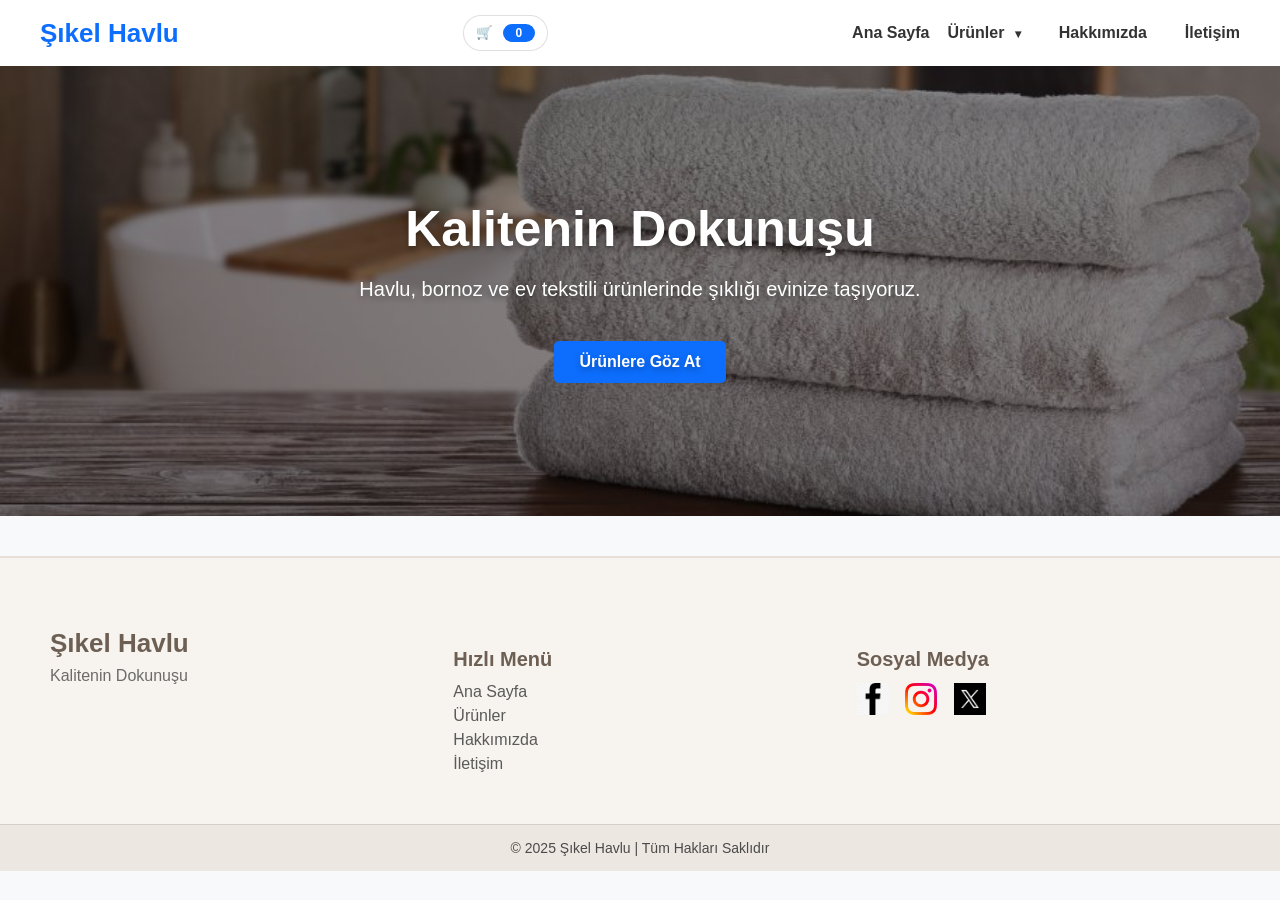
<file: şikel havlu/index.html>
<!DOCTYPE html>
<html lang="tr">
<head>
  <meta charset="UTF-8" />
  <meta name="viewport" content="width=device-width, initial-scale=1" />
  <title>Şıkel Havlu</title>
  <link rel="icon" type="image/png" href="icons/icon.png" />
  <link rel="stylesheet" href="style.css" />
</head>
<body>

<header>
  <div class="logo">Şıkel Havlu</div>

  <div class="header-actions">
    <button id="cartBtn" class="cart-btn" aria-label="Sepet">
      🛒 <span id="cartCount" class="cart-count">0</span>
    </button>

    <button id="navToggle" class="nav-toggle" aria-label="Menüyü Aç" aria-expanded="false">☰</button>
  </div>

<nav id="mainNav" class="main-nav">
  <a href="index.html">Ana Sayfa</a>

  <!-- ✅ Ürünler Dropdown -->
  <div class="nav-dd" id="productsNav">
    <button class="nav-dd-btn" id="productsNavBtn" aria-expanded="false" aria-haspopup="true">
      Ürünler <span class="nav-dd-caret">▾</span>
    </button>

    <div class="nav-dd-menu" id="productsNavMenu" role="menu" aria-label="Ürünler Menüsü">
      <a role="menuitem" href="urunler.html#hepsi">Tüm Ürünler</a>
      <a role="menuitem" href="urunler.html#nevresim">Nevresim</a>
      <a role="menuitem" href="urunler.html#bornoz">Bornoz</a>
      <a role="menuitem" href="urunler.html#havlu">Havlu</a>
    </div>
  </div>

  <a href="hakkimizda.html">Hakkımızda</a>
  <a href="iletisim.html">İletişim</a>
</nav>

</header>

<main>
  <section class="hero">
    <h1>Kalitenin Dokunuşu</h1>
    <p>Havlu, bornoz ve ev tekstili ürünlerinde şıklığı evinize taşıyoruz.</p>
    <a href="urunler.html" class="btn">Ürünlere Göz At</a>
  </section>
</main>

<footer class="footer">
  <div class="footer-container">

    <div class="footer-logo">
      <h2>Şıkel Havlu</h2>
      <p>Kalitenin Dokunuşu</p>
    </div>

    <div class="footer-menu">
      <h3>Hızlı Menü</h3>
      <a href="index.html">Ana Sayfa</a>
      <a href="urunler.html">Ürünler</a>
      <a href="hakkimizda.html">Hakkımızda</a>
      <a href="iletisim.html">İletişim</a>
    </div>

    <div class="footer-social">
      <h3>Sosyal Medya</h3>
      <div class="icons">
        <a href="#" aria-label="Facebook"><img src="icons/facebook.png" alt="Facebook" /></a>
        <a href="#" aria-label="Instagram"><img src="icons/instagram.png" alt="Instagram" /></a>
        <a href="#" aria-label="X"><img src="icons/x.png" alt="X" /></a>
      </div>
    </div>

  </div>

  <div class="footer-bottom">
    © 2025 Şıkel Havlu | Tüm Hakları Saklıdır
  </div>
</footer>

<!-- Sepet Modal (tüm sayfalarda dursun) -->
<div id="cartModal" class="cmodal" aria-hidden="true">
  <div class="cmodal-backdrop" data-cart-close="1"></div>

  <div class="cmodal-card"
       role="dialog"
       aria-modal="true"
       aria-labelledby="cartTitle">

    <button id="cartClose"
            class="cmodal-close"
            aria-label="Kapat">✕</button>

    <h2 id="cartTitle">Sepet</h2>

    <div id="cartItems" class="cart-items"></div>

    <div class="cart-footer">
      <div class="cart-total">
        Toplam: <strong id="cartTotal">0 TL</strong>
      </div>

      <button id="cartClear"
              class="cart-clear">
        Sepeti Temizle
      </button>

      <button id="cartCheckout"
              class="cart-checkout">
        Satın Al
      </button>
    </div>

  </div>
</div>


<script src="main.js"></script>
</body>
</html>
</file>
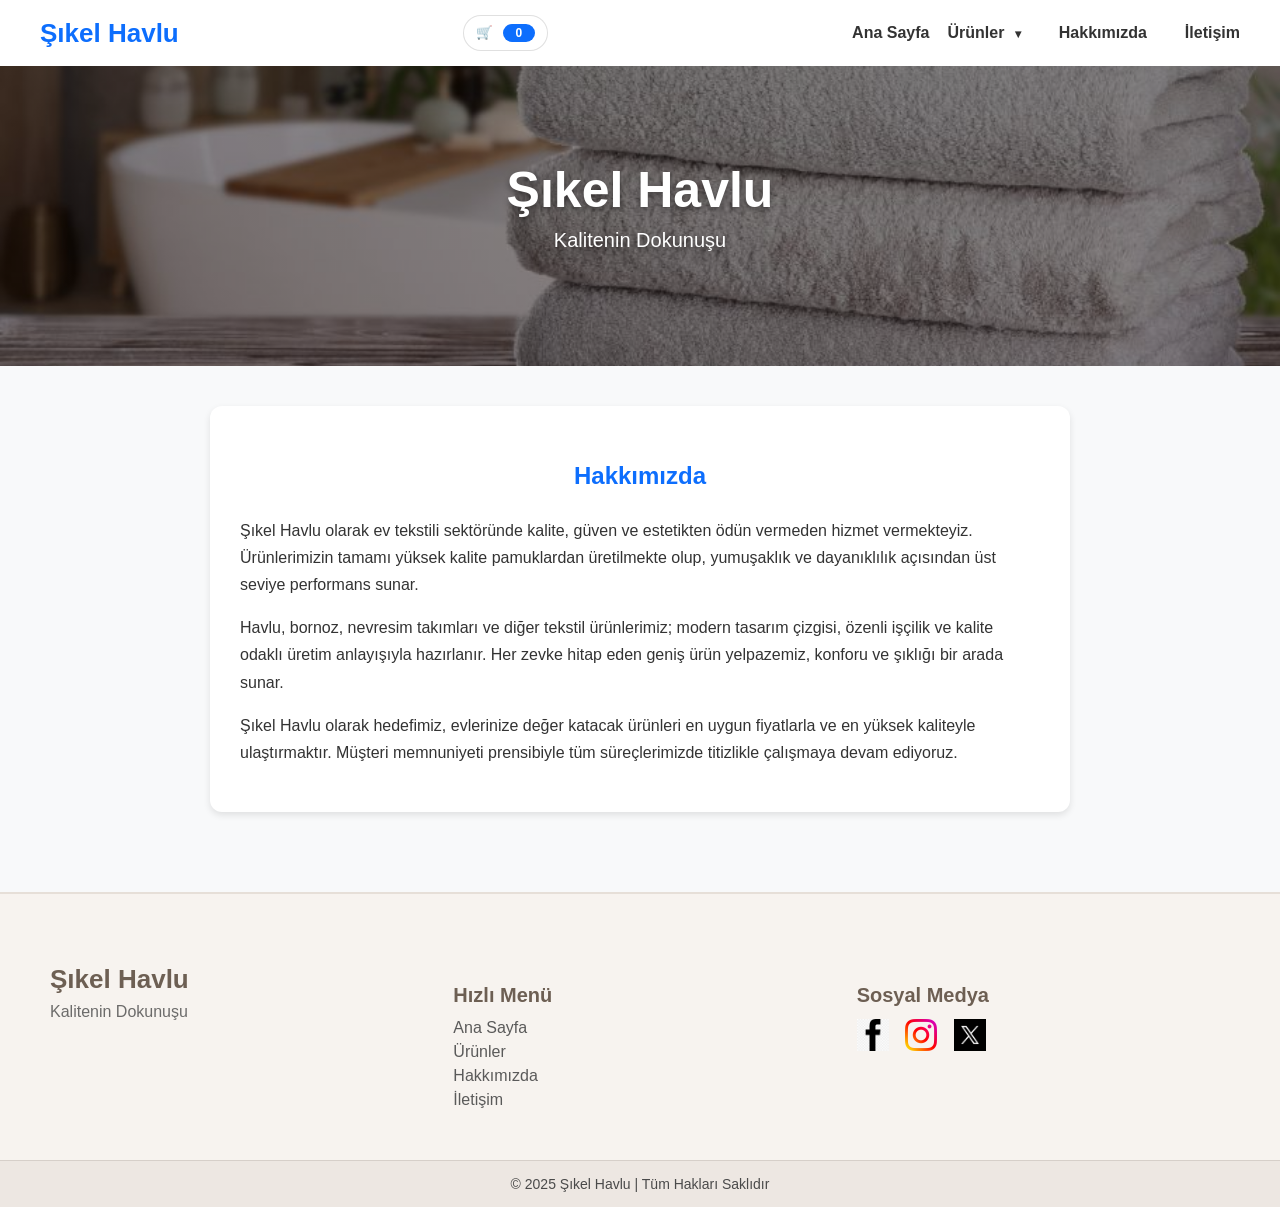
<file: şikel havlu/hakkimizda.html>
<!DOCTYPE html>
<html lang="tr">
<head>
  <meta charset="UTF-8" />
  <meta name="viewport" content="width=device-width, initial-scale=1" />
  <title>Hakkımızda - Şıkel Havlu</title>
  <link rel="icon" type="image/png" href="icons/icon.png" />
  <link rel="stylesheet" href="style.css" />
</head>
<body>

<header>
  <div class="logo">Şıkel Havlu</div>

  <div class="header-actions">
    <button id="cartBtn" class="cart-btn" aria-label="Sepet">
      🛒 <span id="cartCount" class="cart-count">0</span>
    </button>

    <button id="navToggle" class="nav-toggle" aria-label="Menüyü Aç" aria-expanded="false">☰</button>
  </div>

<nav id="mainNav" class="main-nav">
  <a href="index.html">Ana Sayfa</a>

  <!-- ✅ Ürünler Dropdown -->
  <div class="nav-dd" id="productsNav">
    <button class="nav-dd-btn" id="productsNavBtn" aria-expanded="false" aria-haspopup="true">
      Ürünler <span class="nav-dd-caret">▾</span>
    </button>

    <div class="nav-dd-menu" id="productsNavMenu" role="menu" aria-label="Ürünler Menüsü">
      <a role="menuitem" href="urunler.html#hepsi">Tüm Ürünler</a>
      <a role="menuitem" href="urunler.html#nevresim">Nevresim</a>
      <a role="menuitem" href="urunler.html#bornoz">Bornoz</a>
      <a role="menuitem" href="urunler.html#havlu">Havlu</a>
    </div>
  </div>

  <a href="hakkimizda.html">Hakkımızda</a>
  <a href="iletisim.html">İletişim</a>
</nav>

</header>

<main>
  <section class="hakkimizda-hero">
    <h1>Şıkel Havlu</h1>
    <p>Kalitenin Dokunuşu</p>
  </section>

  <section class="hakkimizda-icerik">
    <div class="hakkimizda-kutu">
      <h2>Hakkımızda</h2>

      <p>
        Şıkel Havlu olarak ev tekstili sektöründe kalite, güven ve estetikten ödün vermeden hizmet vermekteyiz.
        Ürünlerimizin tamamı yüksek kalite pamuklardan üretilmekte olup, yumuşaklık ve dayanıklılık açısından üst seviye performans sunar.
      </p>

      <p>
        Havlu, bornoz, nevresim takımları ve diğer tekstil ürünlerimiz; modern tasarım çizgisi, özenli işçilik ve kalite odaklı üretim anlayışıyla hazırlanır.
        Her zevke hitap eden geniş ürün yelpazemiz, konforu ve şıklığı bir arada sunar.
      </p>

      <p>
        Şıkel Havlu olarak hedefimiz, evlerinize değer katacak ürünleri en uygun fiyatlarla ve en yüksek kaliteyle ulaştırmaktır.
        Müşteri memnuniyeti prensibiyle tüm süreçlerimizde titizlikle çalışmaya devam ediyoruz.
      </p>
    </div>
  </section>
</main>

<footer class="footer">
  <div class="footer-container">

    <div class="footer-logo">
      <h2>Şıkel Havlu</h2>
      <p>Kalitenin Dokunuşu</p>
    </div>

    <div class="footer-menu">
      <h3>Hızlı Menü</h3>
      <a href="index.html">Ana Sayfa</a>
      <a href="urunler.html">Ürünler</a>
      <a href="hakkimizda.html">Hakkımızda</a>
      <a href="iletisim.html">İletişim</a>
    </div>

    <div class="footer-social">
      <h3>Sosyal Medya</h3>
      <div class="icons">
        <a href="#" aria-label="Facebook"><img src="icons/facebook.png" alt="Facebook" /></a>
        <a href="#" aria-label="Instagram"><img src="icons/instagram.png" alt="Instagram" /></a>
        <a href="#" aria-label="X"><img src="icons/x.png" alt="X" /></a>
      </div>
    </div>

  </div>

  <div class="footer-bottom">
    © 2025 Şıkel Havlu | Tüm Hakları Saklıdır
  </div>
</footer>

<!-- Sepet Modal (tüm sayfalarda dursun) -->
<div id="cartModal" class="cmodal" aria-hidden="true">
  <div class="cmodal-backdrop" data-cart-close="1"></div>

  <div class="cmodal-card"
       role="dialog"
       aria-modal="true"
       aria-labelledby="cartTitle">

    <button id="cartClose"
            class="cmodal-close"
            aria-label="Kapat">✕</button>

    <h2 id="cartTitle">Sepet</h2>

    <div id="cartItems" class="cart-items"></div>

    <div class="cart-footer">
      <div class="cart-total">
        Toplam: <strong id="cartTotal">0 TL</strong>
      </div>

      <button id="cartClear"
              class="cart-clear">
        Sepeti Temizle
      </button>

      <button id="cartCheckout"
              class="cart-checkout">
        Satın Al
      </button>
    </div>

  </div>
</div>


<script src="main.js"></script>
</body>
</html>
</file>
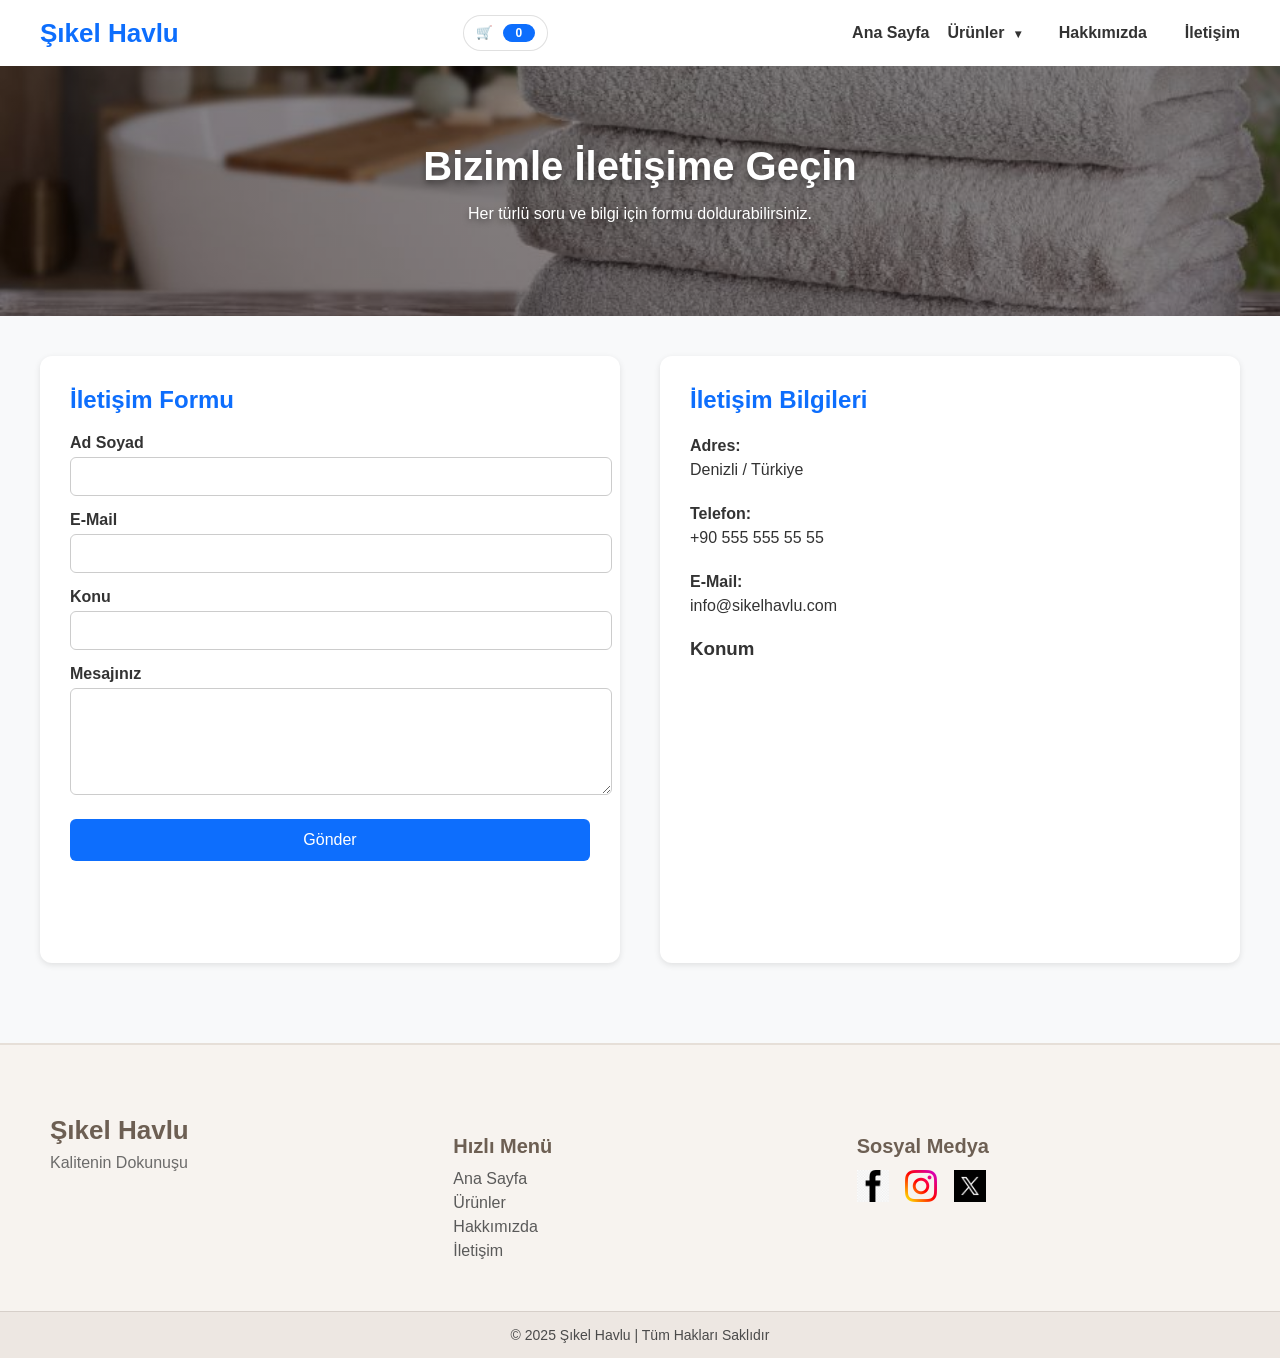
<file: şikel havlu/iletisim.html>
<!DOCTYPE html>
<html lang="tr">
<head>
  <meta charset="UTF-8" />
  <meta name="viewport" content="width=device-width, initial-scale=1" />
  <title>İletişim - Şıkel Havlu</title>
  <link rel="icon" type="image/png" href="icons/icon.png" />
  <link rel="stylesheet" href="style.css" />
</head>
<body>

<header>
  <div class="logo">Şıkel Havlu</div>

  <div class="header-actions">
    <button id="cartBtn" class="cart-btn" aria-label="Sepet">
      🛒 <span id="cartCount" class="cart-count">0</span>
    </button>

    <button id="navToggle" class="nav-toggle" aria-label="Menüyü Aç" aria-expanded="false">☰</button>
  </div>

<nav id="mainNav" class="main-nav">
  <a href="index.html">Ana Sayfa</a>

  <!-- ✅ Ürünler Dropdown -->
  <div class="nav-dd" id="productsNav">
    <button class="nav-dd-btn" id="productsNavBtn" aria-expanded="false" aria-haspopup="true">
      Ürünler <span class="nav-dd-caret">▾</span>
    </button>

    <div class="nav-dd-menu" id="productsNavMenu" role="menu" aria-label="Ürünler Menüsü">
      <a role="menuitem" href="urunler.html#hepsi">Tüm Ürünler</a>
      <a role="menuitem" href="urunler.html#nevresim">Nevresim</a>
      <a role="menuitem" href="urunler.html#bornoz">Bornoz</a>
      <a role="menuitem" href="urunler.html#havlu">Havlu</a>
    </div>
  </div>

  <a href="hakkimizda.html">Hakkımızda</a>
  <a href="iletisim.html">İletişim</a>
</nav>

</header>

<main>
  <section class="iletisim-hero">
    <h1>Bizimle İletişime Geçin</h1>
    <p>Her türlü soru ve bilgi için formu doldurabilirsiniz.</p>
  </section>

  <section class="iletisim-container">

    <div class="iletisim-form">
      <h2>İletişim Formu</h2>

      <form id="contactForm">
        <label for="name">Ad Soyad</label>
        <input id="name" type="text" name="name" required />

        <label for="email">E-Mail</label>
        <input id="email" type="email" name="email" required />

        <label for="subject">Konu</label>
        <input id="subject" type="text" name="subject" required />

        <label for="message">Mesajınız</label>
        <textarea id="message" name="message" rows="5" required></textarea>

        <button type="submit">Gönder</button>
      </form>
    </div>

    <div class="iletisim-bilgi">
      <h2>İletişim Bilgileri</h2>

      <p><strong>Adres:</strong><br />Denizli / Türkiye</p>
      <p><strong>Telefon:</strong><br />+90 555 555 55 55</p>
      <p><strong>E-Mail:</strong><br />info@sikelhavlu.com</p>

      <h3>Konum</h3>
      <iframe
        title="Şıkel Havlu Konum"
        src="https://www.google.com/maps/embed?pb=!1m18!1m12!1m3!1d3164.4535667910197!2d28.86792837644867!3d38.03780007190799!2m3!1f0!2f0!3f0!3m2!1i1024!2i768!4f13.1!3m3!1m2!1s0x14c77ac700000001%3A0x5f2b20146abfffc7!2sDemirel%20Tekstil%20-%20%C5%9E%C4%B1kel%20Towel%20-%20%C5%9E%C4%B1kel%20Tekstil%20-%20%C5%9E%C4%B1kel%20Havlu!5e0!3m2!1str!2str!4v1731429886809!5m2!1str!2str"
        width="100%"
        height="250"
        style="border:0;"
        allowfullscreen
        loading="lazy"
        referrerpolicy="no-referrer-when-downgrade"></iframe>
    </div>

  </section>
</main>

<footer class="footer">
  <div class="footer-container">

    <div class="footer-logo">
      <h2>Şıkel Havlu</h2>
      <p>Kalitenin Dokunuşu</p>
    </div>

    <div class="footer-menu">
      <h3>Hızlı Menü</h3>
      <a href="index.html">Ana Sayfa</a>
      <a href="urunler.html">Ürünler</a>
      <a href="hakkimizda.html">Hakkımızda</a>
      <a href="iletisim.html">İletişim</a>
    </div>

    <div class="footer-social">
      <h3>Sosyal Medya</h3>
      <div class="icons">
        <a href="#" aria-label="Facebook"><img src="icons/facebook.png" alt="Facebook" /></a>
        <a href="#" aria-label="Instagram"><img src="icons/instagram.png" alt="Instagram" /></a>
        <a href="#" aria-label="X"><img src="icons/x.png" alt="X" /></a>
      </div>
    </div>

  </div>

  <div class="footer-bottom">
    © 2025 Şıkel Havlu | Tüm Hakları Saklıdır
  </div>
</footer>

<!-- Sepet Modal (tüm sayfalarda dursun) -->
<div id="cartModal" class="cmodal" aria-hidden="true">
  <div class="cmodal-backdrop" data-cart-close="1"></div>

  <div class="cmodal-card"
       role="dialog"
       aria-modal="true"
       aria-labelledby="cartTitle">

    <button id="cartClose"
            class="cmodal-close"
            aria-label="Kapat">✕</button>

    <h2 id="cartTitle">Sepet</h2>

    <div id="cartItems" class="cart-items"></div>

    <div class="cart-footer">
      <div class="cart-total">
        Toplam: <strong id="cartTotal">0 TL</strong>
      </div>

      <button id="cartClear"
              class="cart-clear">
        Sepeti Temizle
      </button>

      <button id="cartCheckout"
              class="cart-checkout">
        Satın Al
      </button>
    </div>

  </div>
</div>


<script src="main.js"></script>
</body>
</html>
</file>
<file: şikel havlu/style.css>
/* GENEL */
body {
  margin: 0;
  font-family: Arial, Helvetica, sans-serif;
  background: #F8F9FA;
  color: #333;
}

/* ÜST MENÜ */
header {
  background: white;
  padding: 15px 40px;
  display: flex;
  justify-content: space-between;
  align-items: center;
  box-shadow: 0 2px 5px rgba(0,0,0,0.1);
  gap: 18px;
}

header .logo {
  font-size: 26px;
  font-weight: bold;
  color: #0D6EFD;
}

header nav a {
  margin-left: 20px;
  text-decoration: none;
  color: #333;
  font-weight: bold;
}
header nav a:hover { color: #0D6EFD; }

.header-actions{
  display:flex;
  align-items:center;
  gap:10px;
}

/* Sepet butonu */
.cart-btn{
  border: 1px solid rgba(0,0,0,0.12);
  background:#fff;
  border-radius: 999px;
  padding: 8px 12px;
  cursor:pointer;
  font-weight: 700;
}
.cart-count{
  display:inline-block;
  min-width: 20px;
  text-align:center;
  padding: 2px 6px;
  border-radius: 999px;
  background:#0D6EFD;
  color:#fff;
  margin-left: 6px;
  font-size: 12px;
}

/* HERO */
.hero {
  background: linear-gradient(rgba(0,0,0,0.45), rgba(0,0,0,0.45)), url('img/arkaplan/hero2.jpg') center/cover;
  height: 450px;
  display: flex;
  flex-direction: column;
  justify-content: center;
  align-items: center;
  color: white;
  text-shadow: 0 3px 6px rgba(0,0,0,0.3);
}
.hero h1 { font-size: 50px; margin: 0; }
.hero p { font-size: 20px; max-width: 600px; text-align: center; }

.btn {
  margin-top: 20px;
  padding: 12px 25px;
  background: #0D6EFD;
  color: white;
  text-decoration: none;
  border-radius: 5px;
  font-weight: bold;
}
.btn:hover { background: #0b5ed7; }

/* ÜRÜNLER SAYFASI */
.urunler {
  padding: 40px;
  text-align: center;
}
.urunler h2 {
  font-size: 36px;
  color: #0D6EFD;
  margin-bottom: 18px;
}

.urun-grid {
  display: grid;
  grid-template-columns: repeat(auto-fill, minmax(250px, 1fr));
  gap: 25px;
}

/* ÜRÜN KARTI */
.urun-kart {
  background: white;
  padding: 15px;
  border-radius: 12px;
  box-shadow: 0 3px 6px rgba(0,0,0,0.12);
  transition: 0.35s ease;
  overflow: hidden;
  cursor: pointer;
}
.urun-kart:hover {
  transform: translateY(-8px);
  box-shadow: 0 14px 25px rgba(0,0,0,0.20);
}
.urun-kart img {
  width: 100%;
  height: 180px;
  object-fit: cover;
  border-radius: 10px;
  margin-bottom: 10px;
  transition: 0.35s ease;
}
.urun-kart:hover img {
  transform: scale(1.07);
  filter: brightness(0.9);
}
.urun-kart h3 { margin: 10px 0; color: #333; }

/* Ürün filtre */
.product-toolbar{
  display:flex;
  justify-content:center;
  gap:10px;
  flex-wrap:wrap;
  margin: 16px 0 22px;
}
.filter-btn{
  padding: 8px 12px;
  border-radius: 999px;
  border: 1px solid rgba(0,0,0,0.15);
  background: #fff;
  cursor: pointer;
  font-weight: 600;
}
.filter-btn.active{ border-color: rgba(0,0,0,0.35); }

/* Kart içi renk seçenekleri */
.color-row{
  display:flex;
  gap:8px;
  justify-content:center;
  margin-top:10px;
  flex-wrap:wrap;
}
.color-btn{
  width:18px;
  height:18px;
  border-radius:999px;
  border:1px solid rgba(0,0,0,0.2);
  cursor:pointer;
}
.color-btn.active{
  outline: 2px solid #0D6EFD;
  outline-offset: 2px;
}

/* İLETİŞİM */
.iletisim-hero {
  background: linear-gradient(rgba(0,0,0,0.45), rgba(0,0,0,0.45)), url('img/arkaplan/hero2.jpg') center/cover;
  height: 250px;
  display: flex;
  flex-direction: column;
  justify-content: center;
  align-items: center;
  color: white;
  text-shadow: 0 3px 6px rgba(0,0,0,0.4);
}
.iletisim-hero h1 { font-size: 40px; margin: 0; }

.iletisim-container {
  display: grid;
  grid-template-columns: 1fr 1fr;
  gap: 40px;
  padding: 40px;
}
.iletisim-form, .iletisim-bilgi {
  background: white;
  padding: 30px;
  border-radius: 12px;
  box-shadow: 0 2px 6px rgba(0,0,0,0.1);
}
.iletisim-form h2, .iletisim-bilgi h2 { margin-top: 0; color: #0D6EFD; }

form label { display: block; margin-top: 15px; font-weight: bold; }
form input, form textarea {
  width: 100%;
  padding: 10px;
  margin-top: 5px;
  border: 1px solid #ccc;
  border-radius: 6px;
  font-size: 15px;
}
form button {
  margin-top: 20px;
  width: 100%;
  padding: 12px;
  background: #0D6EFD;
  color: white;
  border: none;
  border-radius: 6px;
  font-size: 16px;
  cursor: pointer;
}
form button:hover { background: #0b5ed7; }
.iletisim-bilgi p { margin-bottom: 20px; line-height: 1.5; }

/* HAKKIMIZDA */
.hakkimizda-hero {
  background: linear-gradient(rgba(0,0,0,0.45), rgba(0,0,0,0.45)), url('img/arkaplan/hero2.jpg') center/cover;
  height: 300px;
  display: flex;
  flex-direction: column;
  justify-content: center;
  align-items: center;
  color: white;
  text-shadow: 0 3px 6px rgba(0,0,0,0.4);
}
.hakkimizda-hero h1 { font-size: 50px; margin: 0; }
.hakkimizda-hero p { font-size: 20px; margin-top: 10px; }

.hakkimizda-icerik { display: flex; justify-content: center; padding: 40px; }
.hakkimizda-kutu {
  background: white;
  max-width: 800px;
  padding: 30px;
  border-radius: 12px;
  box-shadow: 0 3px 7px rgba(0,0,0,0.1);
  line-height: 1.7;
}
.hakkimizda-kutu h2 { text-align: center; color: #0D6EFD; margin-bottom: 20px; }

/* FOOTER */
.footer {
  background: #F7F3EF;
  color: #4A4A4A;
  padding-top: 50px;
  margin-top: 40px;
  border-top: 2px solid #E6DFD8;
}
.footer-container {
  display: grid;
  grid-template-columns: repeat(3, 1fr);
  padding: 20px 50px;
  gap: 30px;
}
.footer-logo h2 {
  margin: 0;
  font-size: 26px;
  color: #6D5F53;
  font-weight: bold;
}
.footer-logo p { margin-top: 8px; opacity: 0.8; color: #4A4A4A; }
.footer-menu h3, .footer-social h3 {
  margin-bottom: 12px;
  font-size: 20px;
  color: #6D5F53;
}
.footer-menu a {
  display: block;
  color: #4A4A4A;
  text-decoration: none;
  margin-bottom: 6px;
  opacity: 0.9;
}
.footer-menu a:hover { color: #8C7B6E; text-decoration: underline; }
.footer-social .icons img {
  width: 32px;
  margin-right: 12px;
  transition: 0.3s;
  filter: none;
}
.footer-social .icons img:hover { transform: scale(1.15); opacity: 0.7; }
.footer-bottom {
  text-align: center;
  padding: 15px;
  background: #EDE7E2;
  color: #4A4A4A;
  font-size: 14px;
  margin-top: 25px;
  border-top: 1px solid #D6CFC9;
}

/* MOBILE NAV */
.nav-toggle {
  display: none;
  background: none;
  border: 0;
  font-size: 26px;
  cursor: pointer;
  padding: 6px;
  position: relative;
  z-index: 10050;
}
.main-nav { display:flex; gap:18px; align-items:center; z-index:10; }

@media (max-width:900px) {
  header { padding: 15px 18px; }
  .nav-toggle { display:block; color:#0D6EFD; }

  .main-nav {
    position: fixed;
    top: 0;
    right: 0;
    height: 100%;
    width: 270px;
    background: #fff;
    padding: 64px 18px;
    transform: translateX(100%);
    transition: transform .22s ease;
    display:flex;
    flex-direction:column;
    gap:14px;
    z-index:10040;
    box-shadow: -6px 0 24px rgba(0,0,0,0.12);
  }
  .main-nav.open { transform: translateX(0); }

  .iletisim-container { grid-template-columns: 1fr; }
  .footer-container { grid-template-columns: 1fr; padding: 20px 18px; }
}

/* -------- Ürün Detay Modal -------- */
.pmodal { display:none; position:fixed; inset:0; z-index:99999; }
.pmodal.open { display:block; }
.pmodal-backdrop{ position:absolute; inset:0; background: rgba(0,0,0,0.65); }

.pmodal-card{
  position: relative;
  width: min(980px, 92vw);
  margin: 5vh auto;
  background: #fff;
  border-radius: 14px;
  overflow: hidden;
  box-shadow: 0 30px 80px rgba(0,0,0,0.35);
}
.pmodal-close{
  position:absolute;
  top: 10px; right: 12px;
  background: #fff;
  border: 1px solid rgba(0,0,0,0.12);
  border-radius: 10px;
  font-size: 18px;
  cursor: pointer;
  padding: 8px 10px;
  z-index: 3;
}
.pmodal-body{
  display:grid;
  grid-template-columns: 1.2fr 1fr;
  min-height: 520px;
}
.pmodal-left{
  background:#f3f4f6;
  display:flex;
  align-items:center;
  justify-content:center;
  padding: 18px;
}
.pmodal-left img{
  width:100%;
  height: 100%;
  max-height: 560px;
  object-fit: contain;
  border-radius: 12px;
}
.pmodal-right{
  padding: 22px;
  display:flex;
  flex-direction:column;
  gap: 10px;
}
.pmodal-right h2{ margin: 0; font-size: 28px; }
.pmodal-line{ font-weight: 700; color: #0D6EFD; }
.pmodal-desc{ opacity: 0.9; line-height: 1.5; }

.pmodal-label{ font-weight:700; margin-bottom: 8px; }

.pmodal-prices{
  margin-top: 6px;
  padding: 12px;
  border: 1px solid rgba(0,0,0,0.10);
  border-radius: 12px;
  background: #fafafa;
}
.pmodal-prices .price-row{
  display:flex;
  justify-content:space-between;
  padding: 6px 0;
  border-bottom: 1px dashed rgba(0,0,0,0.12);
}
.pmodal-prices .price-row:last-child{ border-bottom:0; }

.pmodal-color-row{ display:flex; gap:10px; flex-wrap:wrap; }
.pmodal-color-btn{
  width: 22px; height: 22px;
  border-radius: 999px;
  border: 1px solid rgba(0,0,0,0.25);
  cursor:pointer;
}
.pmodal-color-btn.active{
  outline: 2px solid #0D6EFD;
  outline-offset: 2px;
}

.add-cart-btn{
  margin-top: 6px;
  padding: 12px;
  border-radius: 12px;
  border: none;
  background:#0D6EFD;
  color:#fff;
  font-weight: 800;
  cursor:pointer;
}
.add-cart-btn:hover{ background:#0b5ed7; }

@media (max-width: 900px){
  .pmodal-body{ grid-template-columns: 1fr; }
  .pmodal-card{ margin: 3vh auto; }
  .pmodal-left img{ max-height: 360px; }
}

/* Boyut seçenekleri */
.pmodal-sizes{ margin-top: 6px; }
.pmodal-size-row{
  display:flex;
  gap:10px;
  flex-wrap:wrap;
}
.pmodal-size-btn{
  padding: 8px 12px;
  border-radius: 999px;
  border: 1px solid rgba(0,0,0,0.18);
  background:#fff;
  cursor:pointer;
  font-weight: 800;
}
.pmodal-size-btn.active{
  border-color: rgba(13,110,253,0.9);
  box-shadow: 0 0 0 2px rgba(13,110,253,0.18);
}

/* -------- Aile Seti Badge + İçerik -------- */
.pmodal-badges{
  display:flex;
  gap:8px;
  flex-wrap:wrap;
  margin-top: -4px;
}
.pmodal-badge{
  display:inline-flex;
  align-items:center;
  gap:6px;
  padding: 6px 10px;
  border-radius: 999px;
  background: rgba(13,110,253,0.10);
  border: 1px solid rgba(13,110,253,0.25);
  color: #0b5ed7;
  font-weight: 800;
  font-size: 13px;
}

#pmodalFamilyWrap{
  margin-top: 6px;
  padding: 12px;
  border-radius: 12px;
  background: #f8fafc;
  border: 1px solid rgba(0,0,0,0.08);
}
#pmodalFamilyWrap ul{
  margin: 6px 0 0;
  padding-left: 18px;
}
#pmodalFamilyWrap li{
  margin-bottom: 4px;
  font-weight: 700;
}
.pmodal-family-note{
  margin-top: 8px;
  font-size: 13px;
  opacity: .85;
}

/* -------- Sepet Modal -------- */
.cmodal { display:none; position:fixed; inset:0; z-index:99998; }
.cmodal.open { display:block; }
.cmodal-backdrop{ position:absolute; inset:0; background: rgba(0,0,0,0.55); }

.cmodal-card{
  position: relative;
  width: min(760px, 92vw);
  margin: 7vh auto;
  background:#fff;
  border-radius: 14px;
  padding: 18px 18px 14px;
  box-shadow: 0 30px 80px rgba(0,0,0,0.35);
}
.cmodal-card h2{ margin: 6px 0 14px; }
.cmodal-close{
  position:absolute; top: 10px; right: 12px;
  background:#fff;
  border: 1px solid rgba(0,0,0,0.12);
  border-radius: 10px;
  font-size: 18px;
  cursor: pointer;
  padding: 8px 10px;
}

.cart-items{
  display:flex;
  flex-direction:column;
  gap: 12px;
  max-height: 52vh;
  overflow:auto;
  padding-right: 4px;
}
.cart-item{
  display:grid;
  grid-template-columns: 70px 1fr auto;
  gap: 12px;
  align-items:center;
  border: 1px solid rgba(0,0,0,0.10);
  border-radius: 12px;
  padding: 10px;
}
.cart-item img{
  width:70px; height:70px;
  object-fit: cover;
  border-radius: 10px;
  background:#f3f4f6;
}
.cart-item .ci-title{ font-weight: 800; }
.cart-item .ci-sub{ font-size: 13px; opacity: .85; margin-top: 4px; }
.cart-item .ci-controls{
  display:flex;
  flex-direction:column;
  gap: 6px;
  align-items:flex-end;
}
.qty{
  display:flex; align-items:center; gap: 8px;
}
.qty button{
  width: 28px; height: 28px;
  border-radius: 8px;
  border: 1px solid rgba(0,0,0,0.15);
  background:#fff;
  cursor:pointer;
}
.qty span{ min-width: 18px; text-align:center; font-weight: 800; }

.ci-remove{
  border: none;
  background: transparent;
  color: #c0392b;
  font-weight: 800;
  cursor:pointer;
}

.cart-footer{
  display:flex;
  justify-content:space-between;
  align-items:center;
  padding-top: 12px;
  margin-top: 10px;
  border-top: 1px solid rgba(0,0,0,0.10);
  gap: 12px;
  flex-wrap: wrap;
}
.cart-clear{
  border: 1px solid rgba(0,0,0,0.12);
  background:#fff;
  padding: 10px 12px;
  border-radius: 12px;
  cursor:pointer;
  font-weight: 800;
}

/* ✅ NAV Dropdown (Ürünler) */
.nav-dd{
  position: relative;
  display: inline-flex;
  align-items: center;
}

.nav-dd-btn{
  border: 0;
  background: transparent;
  cursor: pointer;
  font: inherit;
  font-weight: bold;
  color: #333;
  padding: 0;
}

.nav-dd-btn:hover{ color:#0D6EFD; }

.nav-dd-caret{
  margin-left: 6px;
  font-size: 12px;
}

.nav-dd-menu{
  position: absolute;
  top: calc(100% + 10px);
  left: 0;
  min-width: 180px;
  background: #fff;
  border: 1px solid rgba(0,0,0,0.10);
  border-radius: 12px;
  box-shadow: 0 16px 40px rgba(0,0,0,0.12);
  padding: 8px;
  display: none;
  z-index: 10060;
}

.nav-dd.open .nav-dd-menu{ display:block; }

.nav-dd-menu a{
  display: block;
  padding: 10px 10px;
  border-radius: 10px;
  text-decoration: none;
  color: #333;
  font-weight: 700;
}

.nav-dd-menu a:hover{
  background: rgba(13,110,253,0.10);
  color: #0D6EFD;
}

/* Mobil menüde dropdown genişlik uyumu */
@media (max-width:900px){
  .nav-dd{ width: 100%; }
  .nav-dd-btn{
    width: 100%;
    text-align: left;
    padding: 8px 0;
  }
  .nav-dd-menu{
    position: static;
    box-shadow: none;
    border: 0;
    padding: 0;
    margin-top: 6px;
  }
  .nav-dd-menu a{
    padding: 10px 12px;
    border: 1px solid rgba(0,0,0,0.08);
    margin-bottom: 8px;
  }
}

.cart-checkout{
  border: none;
  background: #16a34a;
  color: #fff;
  padding: 10px 14px;
  border-radius: 12px;
  cursor: pointer;
  font-weight: 900;
}
.cart-checkout:hover{ background:#15803d; }
</file>
